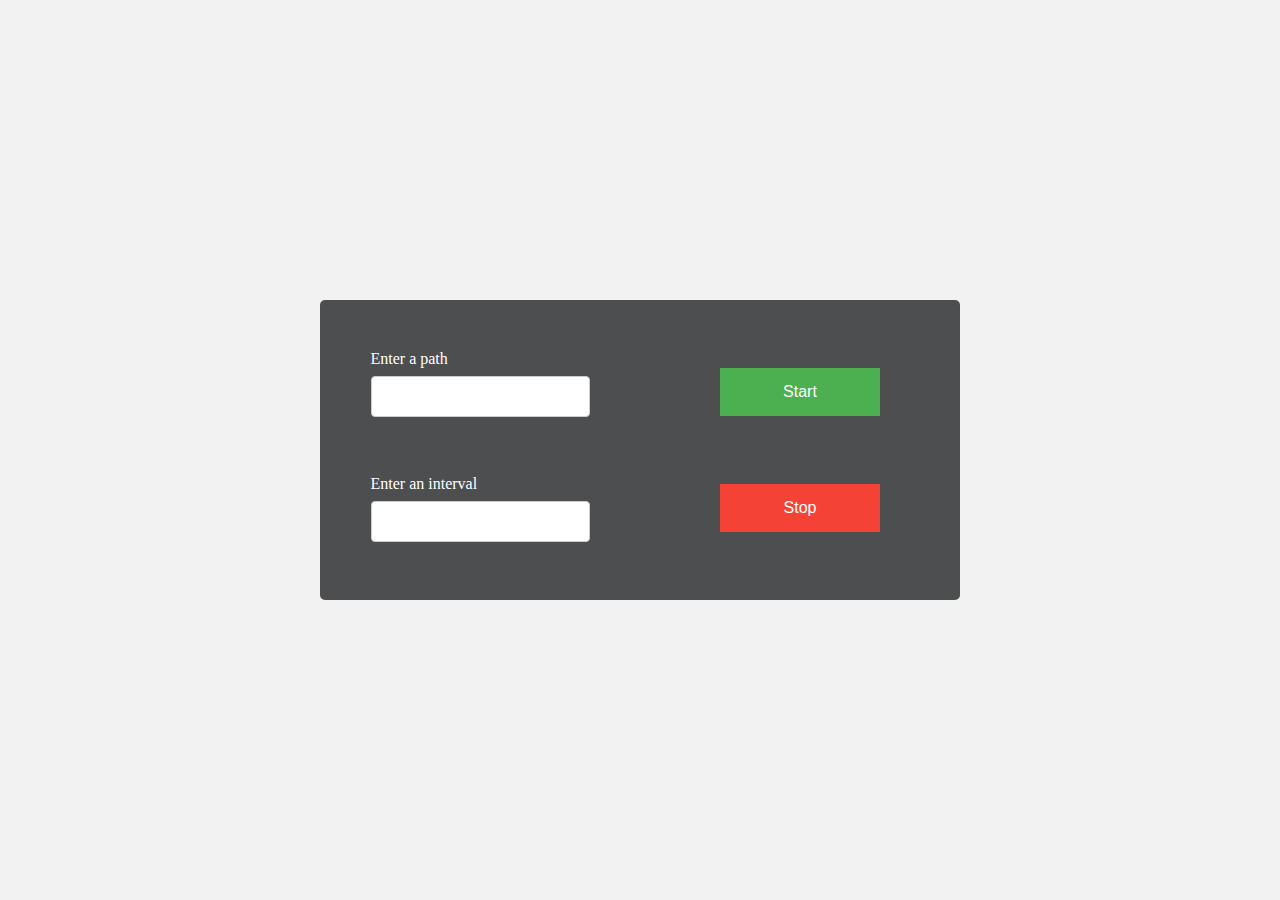
<file: classesPrototype/index.html>
<!DOCTYPE html>
<html lang="en">

<head>
  <meta charset="UTF-8">
  <meta name="viewport" content="width=device-width, initial-scale=1.0">
  <meta http-equiv="X-UA-Compatible" content="ie=edge">
  <title>Document</title>
  <style>
    body {
      padding: 0;
      margin: 0;
      height: 100vh;
      display: flex;
      align-items: center;
      background-color: #f2f2f2;
    }

    .main {
      width: 50%;
      margin: 0 auto;
      min-height: 300px;
      border-radius: 5px;
      background-color: #4d4e4f;
      display: flex;
    }

    .input-container,
    .btn-container {
      width: 50%;
      display: flex;
      flex-direction: column;
      justify-content: space-evenly;
      align-items: center;
    }

    .btn-start,
    .btn-stop {
      width: 50%;
      border: none;
      color: white;
      padding: 15px 32px;
      text-align: center;
      display: inline-block;
      font-size: 16px;
      cursor: pointer;
    }

    .btn-start {
      background-color: #4CAF50;
    }

    .btn-stop {
      background-color: #f44336;
    }

    .inp-interval,
    .inp-path {
      width: 100%;
      padding: 12px 20px;
      margin: 8px 0;
      display: inline-block;
      border: 1px solid #ccc;
      border-radius: 4px;
      box-sizing: border-box;
    }

    .input-group {
      display: flex;
      flex-direction: column;
      font-size: 16px;
      color: white;
    }
  </style>
</head>

<body>
  <!-- <audio src="./rain.mp3" class="song"></audio> -->
  <div class="main">
    <form class="input-container">
      <div class="input-group">
        <label>Enter a path</label>
        <input class="inp-path" type="text">
      </div>
      <div class="input-group">
        <label>Enter an interval</label>
        <input class="inp-interval" type="text">
      </div>
    </form>

    <div class="btn-container">
      <button class="btn-start">Start</button>
      <button class="btn-stop">Stop</button>
    </div>
  </div>
  <script src='./main.js'>
    

  </script>
</body>

</html>
</file>
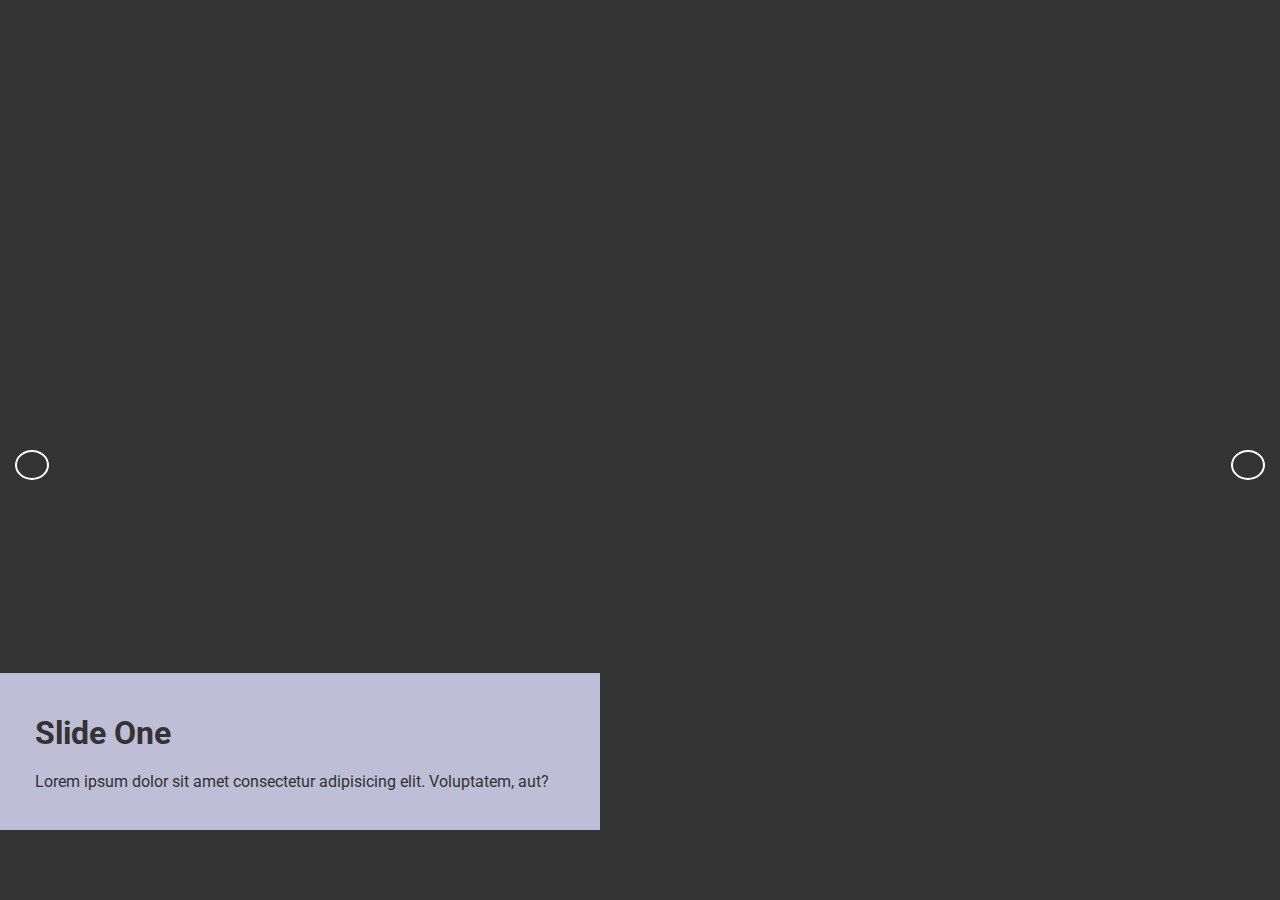
<file: ImageSlider/index.html>
<!DOCTYPE html>
<html lang="en">

<head>
  <meta charset="UTF-8">
  <meta name="viewport" content="width=device-width, initial-scale=1.0">
  <meta http-equiv="X-UA-Compatible" content="ie=edge">
  <link rel="stylesheet" href="./style.css">
  <link rel="stylesheet" href="https://use.fontawesome.com/releases/v5.8.1/css/all.css"
    integrity="sha384-50oBUHEmvpQ+1lW4y57PTFmhCaXp0ML5d60M1M7uH2+nqUivzIebhndOJK28anvf" crossorigin="anonymous">
  <title>Full screen slider </title>
</head>

<body>
  <div class="slider">
    <div class="slide current">
      <div class="content">
        <h1>Slide One</h1>
        <p>Lorem ipsum dolor sit amet consectetur adipisicing elit. Voluptatem, aut?</p>
      </div>
    </div>
    <div class="slide">
      <div class="content">
        <h1>Slide Two</h1>
        <p>Lorem ipsum dolor sit amet consectetur adipisicing elit. Voluptatem, aut?</p>
      </div>
    </div>
    <div class="slide">
      <div class="content">
        <h1>Slide Three</h1>
        <p>Lorem ipsum dolor sit amet consectetur adipisicing elit. Voluptatem, aut?</p>
      </div>
    </div>
    <div class="slide">
      <div class="content">
        <h1>Slide Four</h1>
        <p>Lorem ipsum dolor sit amet consectetur adipisicing elit. Voluptatem, aut?</p>
      </div>
    </div>
    <div class="slide">
      <div class="content">
        <h1>Slide Fifth</h1>
        <p>Lorem ipsum dolor sit amet consectetur adipisicing elit. Voluptatem, aut?</p>
      </div>
    </div>
    <div class="slide">
      <div class="content">
        <h1>Slide Six</h1>
        <p>Lorem ipsum dolor sit amet consectetur adipisicing elit. Voluptatem, aut?</p>
      </div>
    </div>
  </div>
  <div class="buttons">
    <button id="prev"><i class="fas fa-arrow-left"></i></button>
    <button id="next"><i class="fas fa-arrow-right"></i></button>
  </div>
  <script src="./main.js"></script>
</body>

</html>
</file>
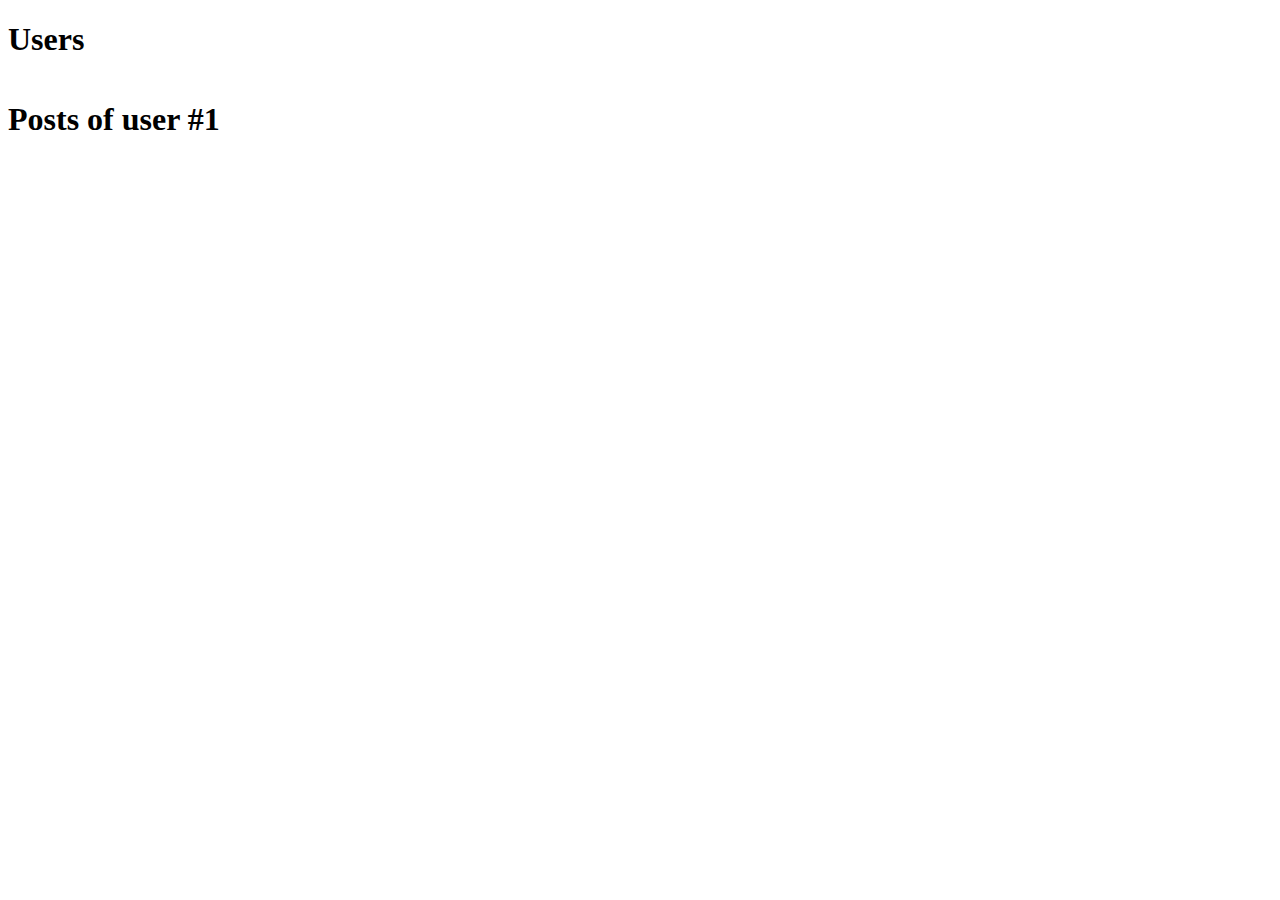
<file: jsTasks/index.html>
<!DOCTYPE html>
<html lang="en">

<head>
  <meta charset="UTF-8">
  <meta name="viewport" content="width=device-width, initial-scale=1.0">
  <meta http-equiv="X-UA-Compatible" content="ie=edge">
  <title>Document</title>
</head>

<body>
  <section>
    <h1>Users</h1>
    <div class="users-container" style="display:flex; flex-wrap: wrap; ">
    </div>
    <h1>Posts of user #1</h1>
    <div class="posts-container">
    </div>
  </section>
  <script>
    // дальше задача такая
    // https://jsonplaceholder.typicode.com/
    // сначала загружаешь пользователей `/users`
    // потом загружаешь посты этого пользователя`/posts?userId${userId}`, `userId` - возьмешь из респонса `/users`
    // и потом к каждому посту загружаешь комменты
    // и это все дело нужно показать на странице, как ты это покажешь - твое дело, 
    // главное что-бы было понятно где пользовали, где посты и где комменты
    const fetchUserInfo = (url) => {
      return new Promise((resolve, reject) => {
        const xhr = new XMLHttpRequest()
        xhr.open('GET', url, true);
        xhr.onload = function () {
          if (this.status === 200) {
            resolve(this.response)
          } else {
            reject(new Error('Rejected'))
          }
        }
        xhr.send()
      })
    }

    const getJSON = (response) => JSON.parse(response);

    fetchUserInfo('https://jsonplaceholder.typicode.com/users')
      .then(usersResponse => {
        const users = getJSON(usersResponse)
        console.log("users", users);
        const usersContainer = document.querySelector('.users-container');

        users.map(user => {
          const userToDispay = `
            <div style="border:1px solid black; margin: 5px; padding:5px; width:300px;">
              <p><b>ID</b>: ${user.id}</p>
              <div><b>NAME</b>: ${user.name} ${user.username}</div>
            </div>`

          usersContainer.innerHTML += userToDispay;
        })
        const id = users[0].id; // getting id of first user

        return fetchUserInfo(`https://jsonplaceholder.typicode.com/posts?userId=${id}`)
      })
      .then(postsResponse => {
        const posts = getJSON(postsResponse);
        console.log('posts', posts);
        const postsContainer = document.querySelector('.posts-container');

        posts.forEach(post => {
          const postToDisplay = `
            <div style = "border:1px solid black; margin: 5px; padding:5px;"> 
              <p><b>POST ID</b>: ${post.id}</p>
              <p><b>TITLE</b>: ${post.title}</p>
              <p><b>CONTENT</b>: ${post.body}</p>
              <h2>Comments</h2>
              <ul class="comments${post.id}"></ul>
            </div>`;

          postsContainer.innerHTML += postToDisplay

          // fetching comments for each post
          fetchUserInfo(`https://jsonplaceholder.typicode.com/posts/1/comments?postId=${post.id}`)
            .then(commentsResponse => {
              const comments = getJSON(commentsResponse)
              const commentsDiv = document.querySelector(`.comments${post.id}`);
              const html = [];

              comments.forEach(el => {
                html.push(`<li style="font-style: italic;"> ${el.body}</li>`)
              })

              //removing ',' between <li> tags
              const commentToDisplay = html.join('');

              commentsDiv.innerHTML += commentToDisplay;
            })
        })
      })
      .catch(err => console.log(err))

  </script>
</body>

</html>
</file>
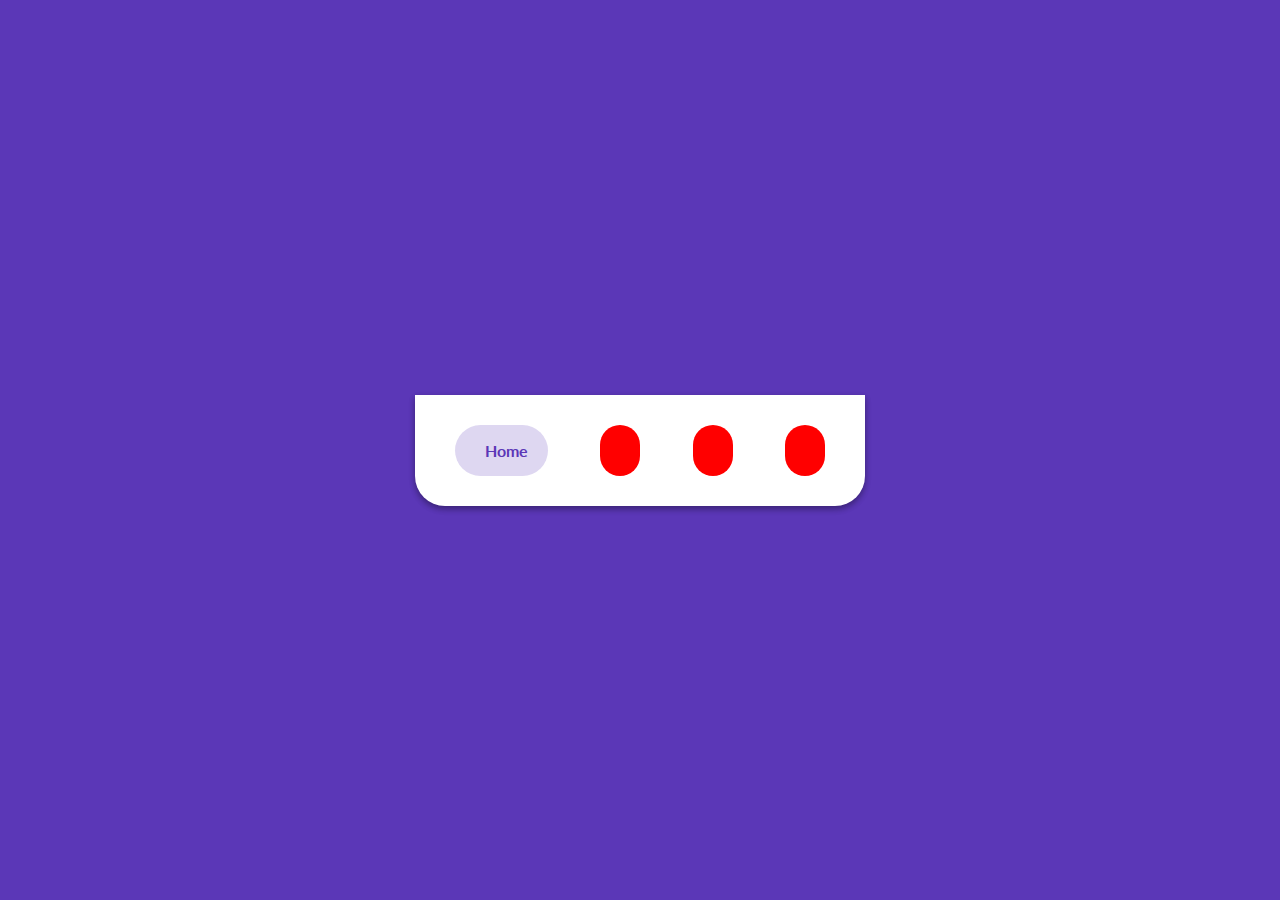
<file: NavBar/index.html>
<!DOCTYPE html>
<html lang="en">

<head>
  <meta charset="UTF-8">
  <meta name="viewport" content="width=device-width, initial-scale=1.0">
  <meta http-equiv="X-UA-Compatible" content="ie=edge">
  <link rel="stylesheet" href="./style.css"><link/>
  <link rel="stylesheet" href="https://use.fontawesome.com/releases/v5.8.1/css/all.css"
    integrity="sha384-50oBUHEmvpQ+1lW4y57PTFmhCaXp0ML5d60M1M7uH2+nqUivzIebhndOJK28anvf" crossorigin="anonymous">
  <title>NavBar</title>
</head>

<body>
  <div class="tab-nav-container">
    <div class="tab active purple">
      <i class="fas fa-home"></i>
      <p>Home</p>
    </div>
    <div class="tab  pink">
      <i class="far fa-heart"></i>
      <p>Likes</p>
    </div>
    <div class="tab yellow">
      <i class="fas fa-search"></i>
      <p>Search</p>
    </div>
    <div class="tab teal">
      <i class="far fa-user"></i>
      <p>Profile</p>
    </div>
  </div>

  <script src="./main.js"></script>
</body>

</html>
</file>
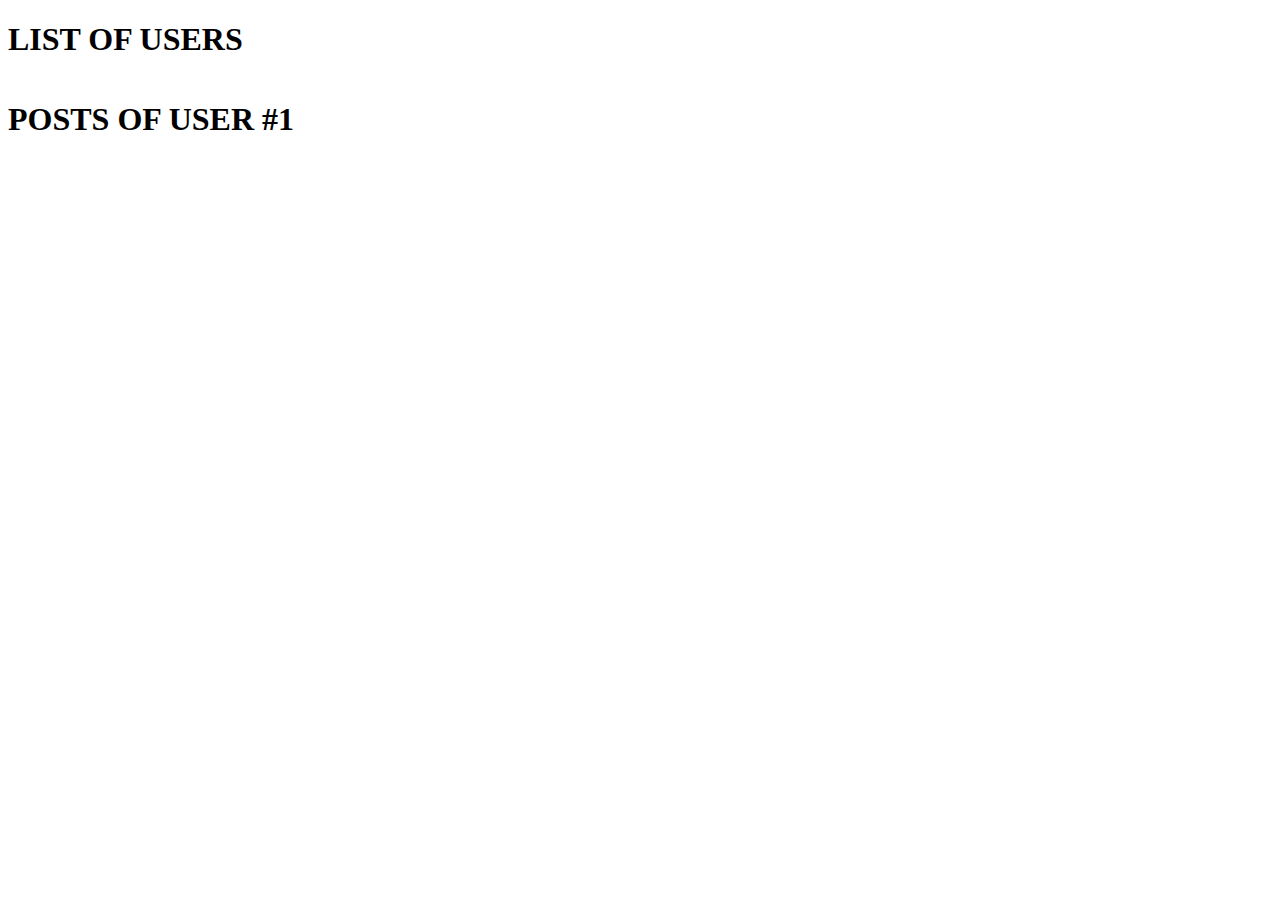
<file: prototypeComponents/index.html>
<!DOCTYPE html>
<html lang="en">
<head>
  <meta charset="UTF-8">
  <meta name="viewport" content="width=device-width, initial-scale=1.0">
  <meta http-equiv="X-UA-Compatible" content="ie=edge">
  <title>Document</title>
</head>
<body>
  <script src="./index.js"></script>
</body>
</html>
</file>
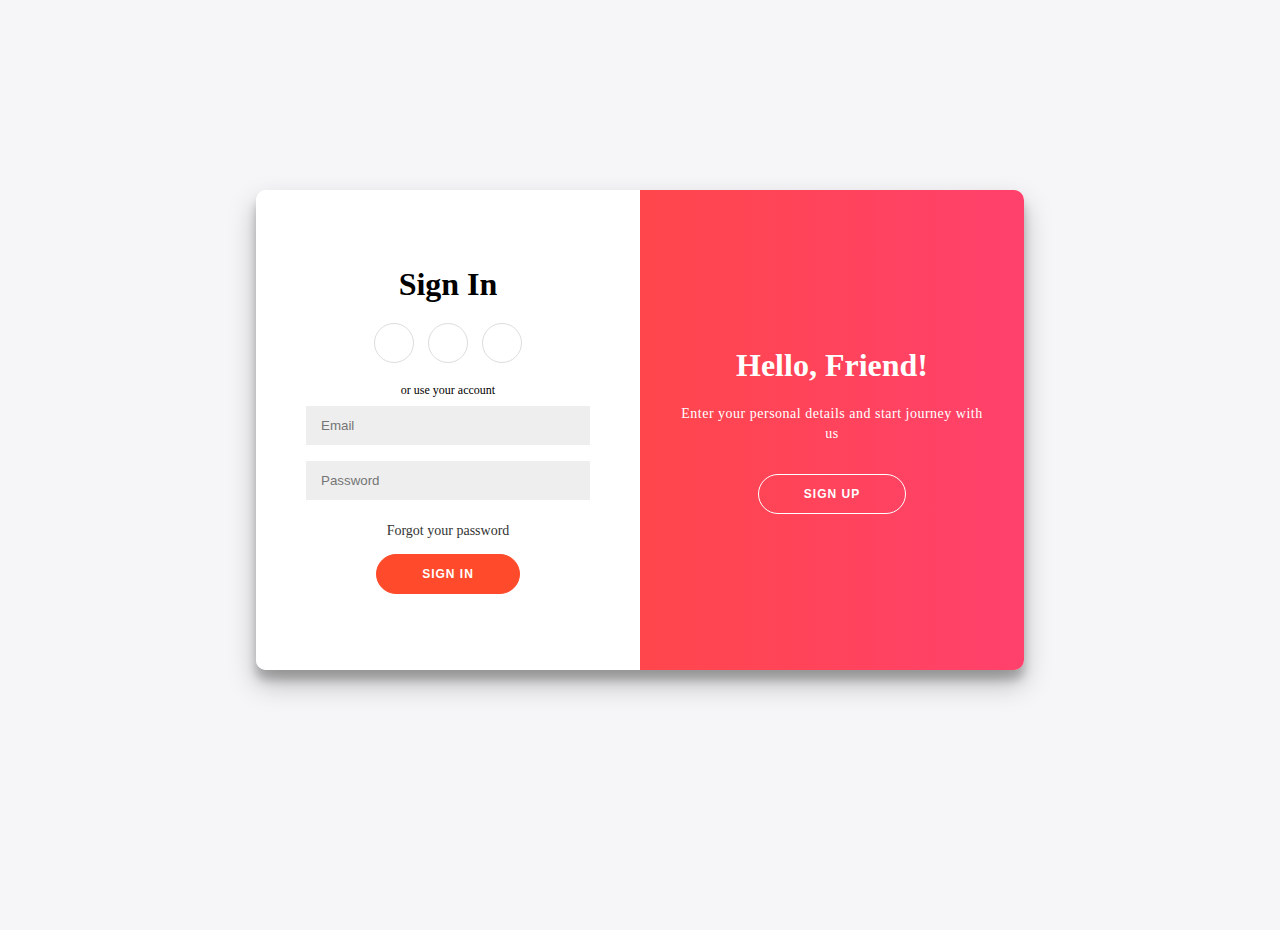
<file: SignInUpForm/index.html>
<!DOCTYPE html>
<html lang="en">

<head>
  <meta charset="UTF-8">
  <meta name="viewport" content="width=device-width, initial-scale=1.0">
  <meta http-equiv="X-UA-Compatible" content="ie=edge">
  <link rel="stylesheet" href="https://use.fontawesome.com/releases/v5.8.1/css/all.css"
    integrity="sha384-50oBUHEmvpQ+1lW4y57PTFmhCaXp0ML5d60M1M7uH2+nqUivzIebhndOJK28anvf" crossorigin="anonymous">
  <link rel="stylesheet" href="./css/style.css">
  <title>Sign In/Up Form</title>
</head>

<body>
  <div class="container" id="container">
    <div class="form-container sign-up-container">
      <form action="#">
        <h1>Create Account</h1>
        <div class="social-container">
          <a href="#" class="social"><i class="fab fa-facebook-f"></i></a>
          <a href="#" class="social"><i class="fab fa-google-plus-g"></i></a>
          <a href="#" class="social"><i class="fab fa-linkedin-in"></i></a>
        </div>
        <span>or use your email for registration</span>
        <input type="text" placeholder="Name" />
        <input type="email" placeholder="Email" />
        <input type="password" placeholder="Password" />
        <button>Sign Up</button>
      </form>
    </div>
    <div class="form-container sign-in-container">
      <form action="#">
        <h1>Sign In</h1>
        <div class="social-container">
          <a href="#" class="social"><i class="fab fa-facebook-f"></i></a>
          <a href="#" class="social"><i class="fab fa-google-plus-g"></i></a>
          <a href="#" class="social"><i class="fab fa-linkedin-in"></i></a>
        </div>
        <span>or use your account</span>
        <input type="email" placeholder="Email" />
        <input type="password" placeholder="Password" />
        <a href="#">Forgot your password</a>
        <button>Sign In</button>
      </form>
    </div>
    <div class="overlay-container">
      <div class="overlay">
        <div class="overlay-panel overlay-left">
          <h1>Welcome Back</h1>
          <p>To keep connected with us please login with your personal info</p>
          <button class="ghost" id="signIn">Sign In</button>
        </div>
        <div class="overlay-panel overlay-right">
          <h1>Hello, Friend!</h1>
          <p>Enter your personal details and start journey with us</p>
          <button class="ghost" id="signUp">Sign Up</button>
        </div>
      </div>
    </div>
</body>
<script src="./js/app.js"></script>

</html>
</file>
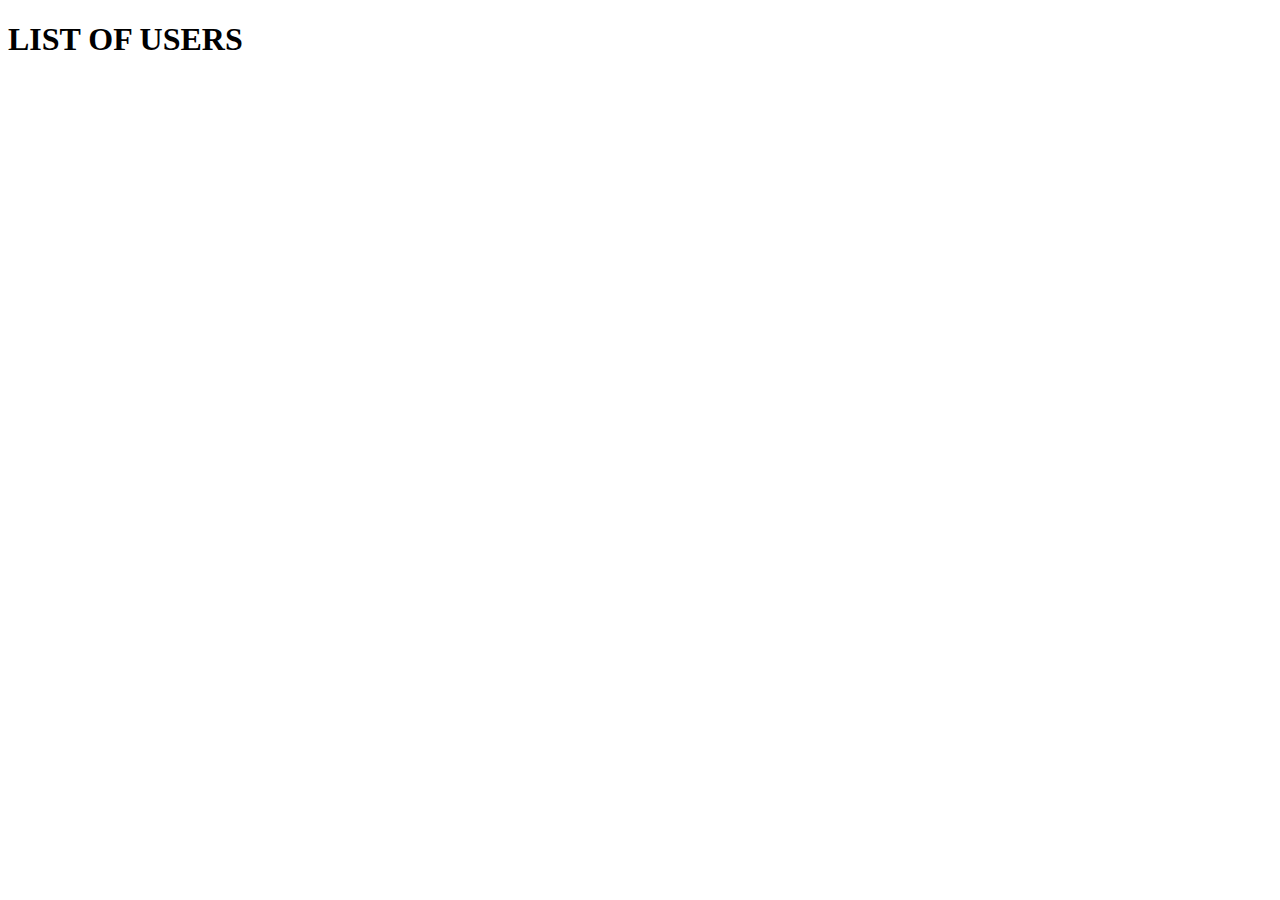
<file: jsTasks/allPosts.html>
<!DOCTYPE html>
<html lang="en">

<head>
  <meta charset="UTF-8">
  <meta name="viewport" content="width=device-width, initial-scale=1.0">
  <meta http-equiv="X-UA-Compatible" content="ie=edge">
  <title>Document</title>
</head>

<body>
  <script>
    const body = document.querySelector('body');
    const section = document.createElement('section');
    body.prepend(section)

    const usersTitle = document.createElement('h1');
    usersTitle.textContent = 'LIST OF USERS'

    section.append(usersTitle);

    const usersContainer = document.createElement('div');
    usersContainer.classList.add('users-container')
    usersContainer.setAttribute('style', 'display:flex; flex-wrap: wrap;');

    usersTitle.after(usersContainer);

    const fetchUserInfo = (url) => {
      return new Promise((resolve, reject) => {
        const xhr = new XMLHttpRequest();
        xhr.open('GET', url, true);
        xhr.onload = () => {
          if (xhr.status === 200) {
            resolve(JSON.parse(xhr.response))
          }
          else {
            reject(new Error('Rejected'));
          }
        }
        xhr.send()
      })
    }


    // getJSON я хотел что-бы делал запрос и возвращал не строку а уже распарсенный объект
    // подход с рекурсией ОК только давай сделаем метод
    // ```makeSerialRequest([urls]){// на входе массив url
    //   return new Promise(() => {
    //     //resolve когда все запросы выполняться последовательно
    //   });
    // }```
    // загрузи последовательно комменты к каждому посту)
    // но давай начинать грузить комменты только после того загрузятся все посты
    // можешь тут воспользоваться `Promise.all`
    fetchUserInfo('https://jsonplaceholder.typicode.com/users')
      .then(users => {
        users.forEach(user => {
          const usersToDisplay = `
            <div style="border:1px solid black; margin: 5px; padding:5px; width:300px;">
              <p><b>ID</b>: ${user.id}</p>
              <div><b>NAME</b>: ${user.name} ${user.username}</div>
            </div>`

          usersContainer.innerHTML += usersToDisplay;
        })
        const userPostUrl = [];

        for (i = 0; i < users.length; i++) {
          userPostUrl.push(`https://jsonplaceholder.typicode.com/posts?userId=${i + 1}`);
        }


        Promise.all(userPostUrl.map(fetchUserInfo))
          .then(allUsersPosts => {
            allUsersPosts.forEach((userPosts, idx) => {
              const postsTitle = document.createElement('h1');
              postsTitle.textContent = `POSTS OF USER #${idx + 1}`
              section.append(postsTitle);
              const postsContainer = document.createElement('div');
              postsContainer.classList.add(`posts-container${idx + 1}`)
              postsTitle.after(postsContainer);

              userPosts.forEach(post => {
                const postToDisplay = `
                  <div style = "border:1px solid black; margin: 5px; padding:5px;"> 
                    <p><b>POST ID</b>: ${post.id}</p>
                    <p><b>TITLE</b>: ${post.title}</p>
                    <p><b>CONTENT</b>: ${post.body}</p>
                    <h2>Comments</h2>
                    <ul class="comments${post.id}"></ul>
                  </div>`;

                const currentContainer = document.querySelector(`.posts-container${post.userId}`)
                currentContainer.innerHTML += postToDisplay;
              })
            })
          })
      }).then(
        fetchUserInfo('https://jsonplaceholder.typicode.com/posts').then(res => {
          const postsQuantity = res.length;
          makeSerialRequest(postsQuantity)
        })

      )

    const makeSerialRequest = (postsQuantity, postStart = 1) => {
      let currentPost = postStart;
      if (currentPost === postsQuantity) return;

      fetchUserInfo(`https://jsonplaceholder.typicode.com/comments?postId=${currentPost}`).then(comments => {
        const commentsDiv = document.querySelector(`.comments${currentPost}`);
        const html = [];

        comments.forEach(el => html.push(`<li style="font-style: italic;"> ${el.body}</li>`))

        const commentToDisplay = html.join('');
        commentsDiv.innerHTML += commentToDisplay;

        currentPost = currentPost + 1;
        makeSerialRequest(postsQuantity, currentPost)
      })
    }

  </script>
</body>

</html>
</file>
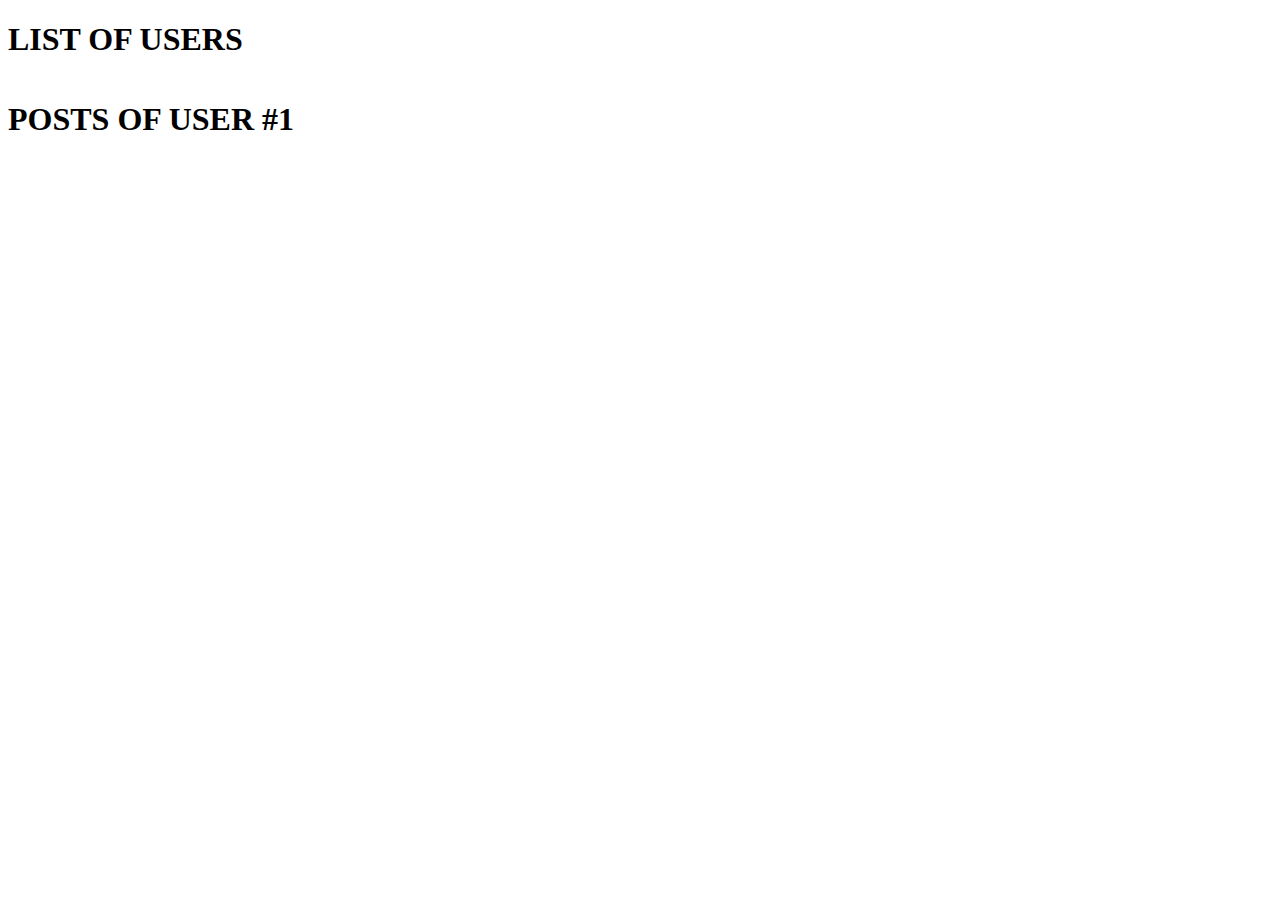
<file: jsTasks/promise2.html>
<!DOCTYPE html>
<html lang="en">

<head>
  <meta charset="UTF-8">
  <meta name="viewport" content="width=device-width, initial-scale=1.0">
  <meta http-equiv="X-UA-Compatible" content="ie=edge">
  <title>Document</title>
</head>

<body>
  <script>
    const body = document.querySelector('body');
    const section = document.createElement('section');
    body.prepend(section)


    const userTitle = document.createElement('h1');
    const postsTitle = document.createElement('h1');
    userTitle.textContent = 'LIST OF USERS'
    postsTitle.textContent = 'POSTS OF USER #1'


    section.append(userTitle);
    section.append(postsTitle);


    const userContainer = document.createElement('div');
    userContainer.classList.add('users-container')
    userContainer.setAttribute("style", "display:flex; flex-wrap: wrap;");
    const postContainer = document.createElement('div');
    postContainer.classList.add('posts-container')


    userTitle.after(userContainer);
    postsTitle.after(postContainer);


    const fetchUserInfo = (url) => {
      return new Promise((resolve, reject) => {
        const xhr = new XMLHttpRequest()
        xhr.open('GET', url, true);
        xhr.onload = function () {
          if (this.status === 200) {
            resolve(this.response)
          } else {
            reject(new Error('Rejected'))
          }
        }
        xhr.send()
      })
    }

    const getJSON = (response) => JSON.parse(response);

    const getPostsInRecursion = (postNumber, id) => {
      if (postNumber > 10) return;
      console.log(`recursion step : ${postNumber}`);
      fetchUserInfo(`https://jsonplaceholder.typicode.com/posts/${postNumber}?userId=${id}`)
        .then(postResponse => {
          const post = getJSON(postResponse)
         
          const postToDisplay = `
            <div style = "border:1px solid black; margin: 5px; padding:5px;"> 
              <p><b>POST ID</b>: ${post.id}</p>
              <p><b>TITLE</b>: ${post.title}</p>
              <p><b>CONTENT</b>: ${post.body}</p>
              <h2>Comments</h2>
              <ul class="comments${post.id}"></ul>
            </div>`;

          postContainer.innerHTML += postToDisplay
          return post;
        })
        .then(post => {
          fetchUserInfo(`https://jsonplaceholder.typicode.com/posts/1/comments?postId=${post.id}`)
            .then(commentsResponse => {
              const comments = getJSON(commentsResponse)
              const commentsDiv = document.querySelector(`.comments${post.id}`);
              const html = [];

              comments.forEach(el => {
                html.push(`<li style="font-style: italic;"> ${el.body}</li>`)
              })
              const commentToDisplay = html.join('');
              commentsDiv.innerHTML += commentToDisplay;
              
              getPostsInRecursion(postNumber + 1, id)
            })
        })
    }


    fetchUserInfo('https://jsonplaceholder.typicode.com/users')
      .then(usersResponse => {
        const users = getJSON(usersResponse)

        users.forEach(user => {
          const userToDispay = `
            <div style="border:1px solid black; margin: 5px; padding:5px; width:300px;">
              <p><b>ID</b>: ${user.id}</p>
              <div><b>NAME</b>: ${user.name} ${user.username}</div>
            </div>`

          userContainer.innerHTML += userToDispay;
        })

        const id = users[0].id; 

        getPostsInRecursion(1, id);
      })
      .catch(err => console.log(err))

  </script>
</body>

</html>
</file>
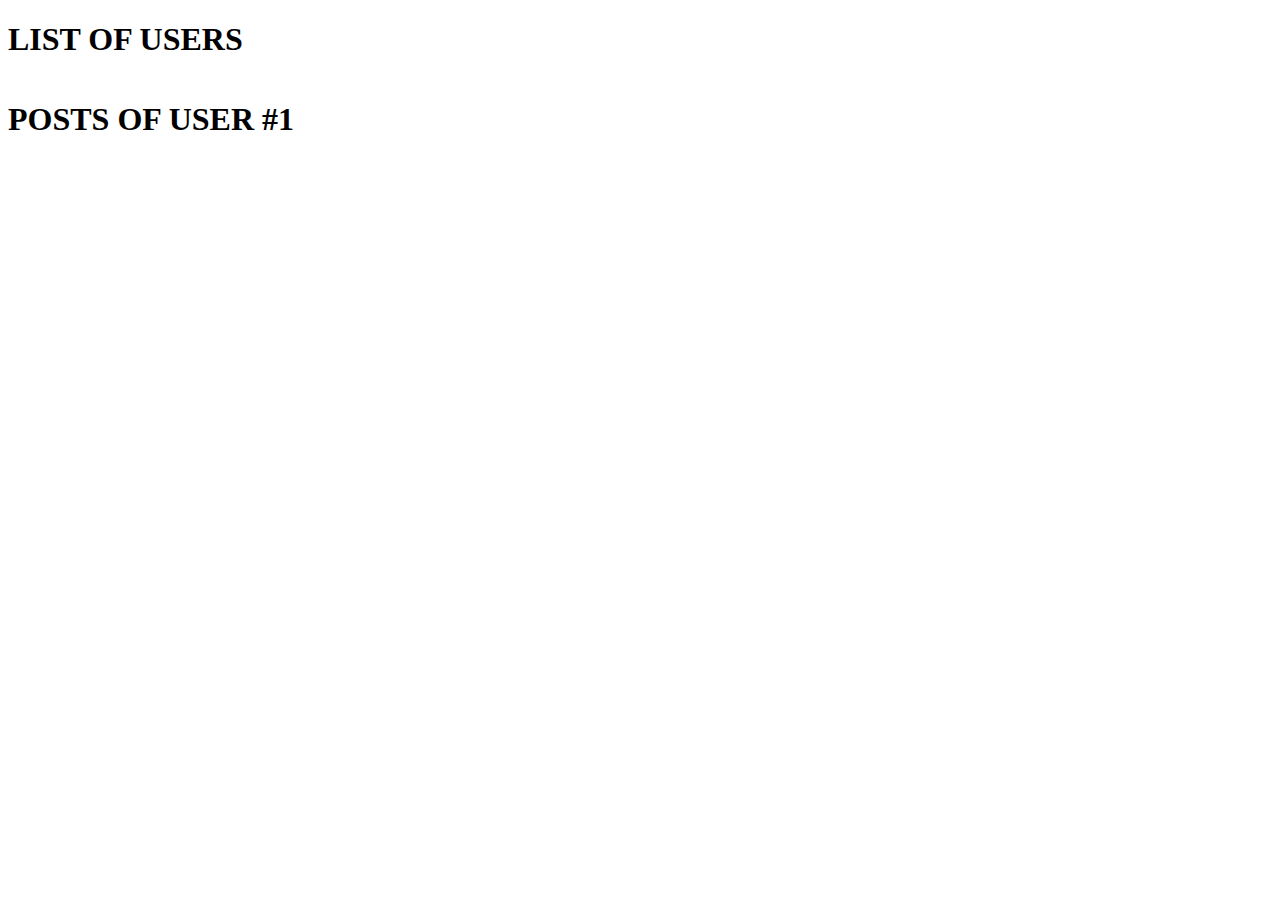
<file: jsTasks/promise3.html>
<!DOCTYPE html>
<html lang="en">

<head>
  <meta charset="UTF-8">
  <meta name="viewport" content="width=device-width, initial-scale=1.0">
  <meta http-equiv="X-UA-Compatible" content="ie=edge">
  <title>Document</title>
</head>

<body>
  <script>
const body = document.querySelector('body');
const section = document.createElement('section');
const userTitle = document.createElement('h1');
const postsTitle = document.createElement('h1');
const userContainer = document.createElement('div');
const postContainer = document.createElement('div');

body.prepend(section);
userTitle.textContent = 'LIST OF USERS';
postsTitle.textContent = 'POSTS OF USER #1';
section.append(userTitle);
section.append(postsTitle);
userContainer.classList.add('users-container');
postContainer.classList.add('posts-container');
userContainer.setAttribute('style', 'display:flex; flex-wrap: wrap;');
userTitle.after(userContainer);
postsTitle.after(postContainer);

const fetchUserInfo = url => {
  return new Promise((resolve, reject) => {
    const xhr = new XMLHttpRequest();

    xhr.open('GET', url, true);
    xhr.onload = () => {
      if (xhr.status === 200) {
        resolve(JSON.parse(xhr.response));
      } else {
        reject(new Error('Rejected'));
      }
    };
    xhr.send();
  });
};

const makeSerialRequest = urls => {
  return new Promise(resolve => {
    const arr = [];

    const reqursion = (n = 0) => {
      if (n >= urls.length) return resolve(arr);

      fetchUserInfo(urls[n]).then(res => {
        arr.push(res);
        return reqursion(n + 1);
      });
    };
    reqursion();
  });
};

fetchUserInfo('https://jsonplaceholder.typicode.com/users')
  .then(users => {
    userContainer.innerHTML += users.map(
      user =>
      `<div style="border:1px solid black; margin: 5px; padding:5px; width:300px;">
        <p><b>ID</b>: ${user.id}</p>
        <div><b>NAME</b>: ${user.name} ${user.username}</div>
      </div>`
    );

    return users.map(user => `https://jsonplaceholder.typicode.com/posts/${user.id}`);
  })
  .then(userPostsUrls => {
    return Promise.all(userPostsUrls.map(fetchUserInfo)).then(posts => {
      const postsContainer = document.querySelector('.posts-container');

      postsContainer.innerHTML += posts.map(
        post =>
        `<div style = "border:1px solid black; margin: 5px; padding:5px;"> 
          <p><b>POST ID</b>: ${post.id}</p>
          <p><b>TITLE</b>: ${post.title}</p>
          <p><b>CONTENT</b>: ${post.body}</p>
          <h2>Comments</h2>
          <ul class="comments${post.id}"></ul>
        </div>`
      );

      return posts.map(post => `https://jsonplaceholder.typicode.com/comments?postId=${post.id}`);
    });
  })
  .then(commentsUrls => {
    return makeSerialRequest(commentsUrls);
  })
  .then(commentsAll => {
    commentsAll.forEach(commentsArr => {
      const commentsDiv = document.querySelector(`.comments${commentsArr[0].postId}`);

      commentsDiv.innerHTML += commentsArr
        .map(comment => `<li style="font-style: italic;"> ${comment.body}</li>`)
        .join('');
    });
  });

  </script>
</body>

</html>

<!-- 
// const makeSerialRequest = (urls) => {
  //   urls.reduce((acc, url) => {
  //     return acc.then(() => fetchUserInfo(url)
  //       .then(comments => {
  //         const commentsDiv = document.querySelector(`.comments${comments[0].postId}`);
  //         const html = [];

  //         comments.forEach(el => html.push(`<li style="font-style: italic;"> ${el.body}</li>`))

  //         const commentToDisplay = html.join('');
  //         commentsDiv.innerHTML += commentToDisplay;
  //       })
  //     );
  //   }, Promise.resolve());
  // }; -->
</file>
<file: ImageSlider/style.css>
@import url('https://fonts.googleapis.com/css?family=Roboto');

* {
  box-sizing: border-box;
  margin: 0;
  padding: 0;
}

body {
  font-family: 'Roboto', sans-serif;
  background: #333;
  color: #fff;
  line-height: 1.6;
}

.slider {
  position: relative;
  overflow: hidden;
  height: 100vh;
  width: 100%;
}

.slide {
  position: absolute;
  top: 0;
  left: 0;
  width: 100%;
  height: 100%;
  opacity: 0;
  transition: opacity 0.4s ease-in-out;
}

.slide.current {
  opacity: 1;
}

.slide .content {
  position: absolute;
  bottom: 70px;
  opacity: 0;
  left: -600px;
  width: 600px;
  background-color: rgba(225, 225, 255, 0.8);
  color: #333;
  padding: 35px;
}

.slide .content h1 {
  margin-bottom: 10px;
}

.slide.current .content {
  opacity: 1;
  transform: translateX(600px);
  transition: all 0.7s ease-in-out 0.3s;
}

.buttons button#next {
  position: absolute;
  top: 50%;
  right: 15px;
}

.buttons button#prev {
  position: absolute;
  top: 50%;
  left: 15px;
}

.buttons button {
  border: 2px solid #fff;
  background-color: transparent;
  color: white;
  cursor: pointer;
  padding: 13px 15px;
  border-radius: 50%;
  outline: none;
}
.buttons button:hover {
  background-color: white;
  color: #333;
}


@media(max-width: 500px){
  .slide .content {
    bottom: -300px;
    left: 0;
    width: 100%;
  }
  .slide.current .content {
    transform: translateY(-300px)
  }
}
/* Backgorund Images */

.slide:first-child {
  background: url('https://source.unsplash.com/RyRpq9SUwAU/1600x900') no-repeat center top/cover;
}

.slide:nth-child(2) {
  background: url('https://source.unsplash.com/BeOW_PJjA0w/1600x900') no-repeat center top/cover;
}

.slide:nth-child(3) {
  background: url('https://source.unsplash.com/TMOeGZw9NY4/1600x900') no-repeat center top/cover;
}

.slide:nth-child(4) {
  background: url('https://source.unsplash.com/yXpA_eCbtzI/1600x900') no-repeat center top/cover;
}

.slide:nth-child(5) {
  background: url('https://source.unsplash.com/ULmaQh9Gvbg/1600x900') no-repeat center top/cover;
}

.slide:nth-child(6) {
  background: url('https://source.unsplash.com/ggZuL3BTSJU/1600x900') no-repeat center center/cover;
}
</file>
<file: NavBar/style.css>
@import url('https://fonts.googleapis.com/css?family=Lato');

* {
  box-sizing: border-box;
}

body {
  background: rgba(91, 55, 183, 1);
  font-family: 'Lato', sans-serif;
  display: flex;
  align-items: center;
  justify-content: center;
  flex-direction: column;
  transition: background 0.4s linear;
  text-align: center;
  margin: 0;
  min-height: 100vh;
}

.tab-nav-container {
  background-color: #fff;
  border-bottom-right-radius: 30px;
  border-bottom-left-radius: 30px;
  box-shadow: 0 3px 6px rgba(0, 0, 0, 0.16), 0 3px 6px rgba(0, 0, 0, 0.23);
  display: flex;
  justify-content: space-between;
  padding: 30px;
  width: 450px;
}

.tab {
  background-color: red;
  border-radius: 50px;
  cursor: pointer;
  display: flex;
  align-items: center;
  justify-content: center;
  padding: 0 20px;
  margin: 0 10px;
  transition: background 0.4s linear;
  /* In order to have a smooth transition when we change the .active tab, we are setting 
 a transition: background property to the .tab class */
}

.tab i {
  font-size: 1.2em;
}

.tab p {
  font-weight: bold;
  overflow: hidden;
  max-width: 0;
}

.tab.active p {
  margin-left: 10px;
  /* By default the p tag inside the .tab has a max-width of 0 and it's overflow property set to hidden. 
This is because we only want to show the text only when the .tab is active */
  max-width: 200px;
  transition: max-width 0.4s linear;
}

/* We are using the custom color classes (.purple, .pink, etc) to have different colors in the tabs */
.tab.active.purple {
  background-color: rgba(91, 55, 183, 0.2);
  color: rgba(91, 55, 183, 1);
}

.tab.active.pink {
  background-color: rgba(201, 55, 157, 0.2);
  color: rgba(201, 55, 157, 1);
}

.tab.active.yellow {
  background-color: rgba(230, 169, 25, 0.2);
  color: rgba(230, 169, 25, 1);
}

.tab.active.teal {
  background-color: rgba(28, 150, 162, 0.2);
  color: rgba(28, 150, 162, 1);
}

@media (max-width: 450px) {
  .tab-nav-container {
    padding: 20px;
    width: 350px;
  }

  .tab {
    padding: 0 10px;
    margin: 0;
  }

  .tab i {
    font-size: 1em;
  }
}
</file>
<file: SignInUpForm/css/style.css>
@import url('https://fonts.googleapis.com/css?family=Montserrat:400,800');

* {
  box-sizing: border-box;
}

body {
  font-family: 'Monserat, sans-serif';
  background: #f6f5f7;
  display: flex;
  flex-direction: column;
  justify-content: center;
  align-items: center;
  height: 100vh;
  margin: -20px 0 50px;
}

h1 {
  font-weight: bold;
  margin: 0;
}

h2 {
	text-align: center;
}

p {
  font-size: 14px;
  font-weight: 100;
  line-height: 20px;
  letter-spacing: 0.5px;
  margin: 20px 0 30px;
}

span {
  font-size: 12px;
}

a {
  color: #333;
  font-size: 14px;
  text-decoration: none;
  margin: 15px 0;
}

.container {
  background-color: #fff;
  border-radius: 10px;
  box-shadow: 0 14px 28px rgba(0, 0, 0, 0.25),
    0 10px 10px rgba(0, 0, 0, 0.22);
  position: relative;
  overflow: hidden;
  width: 768px;
  max-width: 100%;
  min-height: 480px;
}

.form-container form {
  background: #fff;
  display: flex;
  flex-direction: column;
  padding: 0 50px;
  height: 100%;
  justify-content: center;
  align-items: center;
  text-align: center;
}

.social-container {
  margin: 20px 0;
}

.social-container a {
  border: 1px solid #ddd;
  border-radius: 50%;
  /*to make gorizontaly */
  display: inline-flex;
  justify-content: center;
  align-items: center;
  margin: 0 5px;
	height: 40px;
	width: 40px;
}

.form-container input {
  background: #eee;
  border: none;
  padding: 12px 15px;
  margin: 8px 0;
  width: 100%;
}

button {
  border-radius: 20px;
  border: 1px solid #ff4b2b;
  background: #ff4b2b;
  color: #fff;
  font-size: 12px;
  font-weight: bold;
  padding: 12px 45px;
  letter-spacing: 1px;
  text-transform: uppercase;
  transition: transform 80ms ease-in;
}

button:active {
  transform: scale(0.95)
}

button:focus {
  outline: none;
}

button.ghost {
  background: transparent;
  border-color: #fff;
}

.form-container {
  position: absolute;
  top: 0;
  height: 100%;
  transition: all 0.6s ease-in-out;
}

.sign-in-container {
  left: 0;
  width: 50%;
  z-index: 2;
}

.sign-up-container {
  left: 0;
  width: 50%;
  opacity: 0;
  z-index: 1;
}

.overlay-container {
  position: absolute;
  top: 0;
  left: 50%;
  width: 50%;
  height: 100%;
  overflow: hidden;
  transition: all 0.6s ease-in-out;
  z-index: 100;
}

.overlay {
  background: #ff416c;
  background: linear-gradient(to right, #ff4b2b,
    #ff416c) no-repeat 0 0 /cover;
  color: #fff;
  position: relative;
  left: -100%;
  height: 100%;
  width: 200%;
  transform: translateX(0);
  transition: all 0.6s ease-in-out;
}

.overlay-panel {
  position: absolute;
  top: 0;
  display: flex;
  flex-direction: column;
  justify-content: center;
  align-items: center;
  padding: 0 40px;
  height: 100%;
  width: 50%;
  text-align: center;
  transform: translateX(0);
  transition: transform 0.6s ease-in-out;
}

.overlay-right {
  right: 0;
  transform: translateX(0);
}

.overlay-left {
  /* to make left slide effect from -20 to 0%*/
  transform: translateX(-20%);
}

/*Animation*/

/* Move signin to the right only when right-panel-active is added by js*/
.container.right-panel-active .sign-in-container {
  transform: translateX(100%);
}

/* move overlay to left */
.container.right-panel-active .overlay-container {
  transform: translateX(-100%);
}

/* Bring sign up over sign in */
.container.right-panel-active .sign-up-container {
  transform: translateX(100%);
  opacity: 1;
  z-index: 5;
}

/* Move overlay back to right */
.container.right-panel-active .overlay {
  transform: translateX(50%);
}

.container.right-panel-active .overlay-left{
  /* effect of text moving from left to the center */
  transform: translateX(0);
} 

.container.right-panel-active .overlay-right{
  /* moving to the right  */
  transform: translateX(20%);
}
</file>
